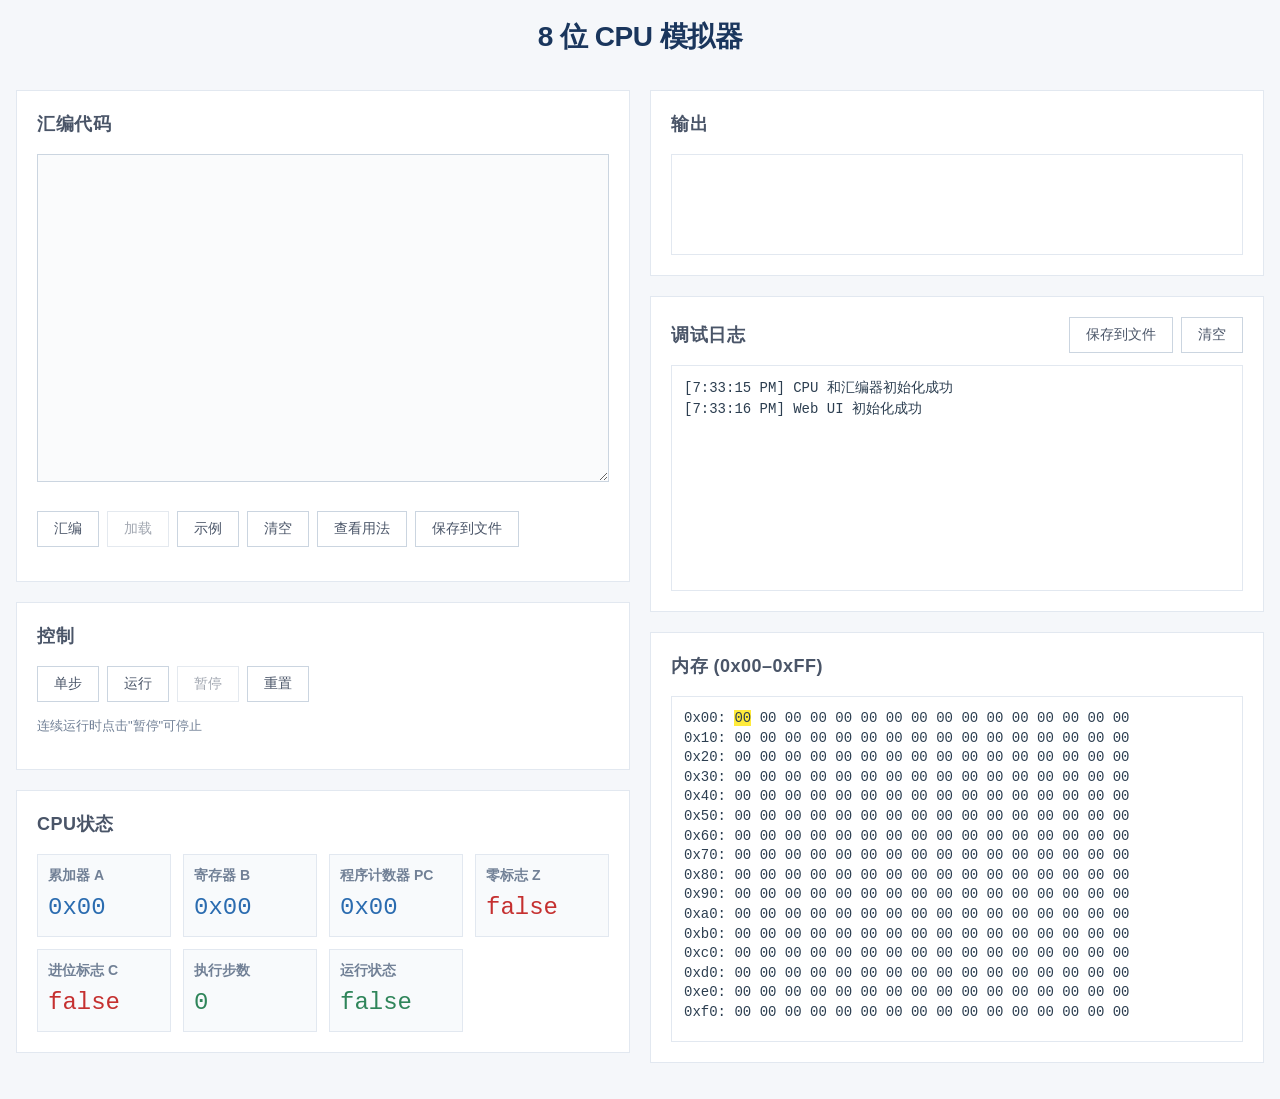
<file: simple-8bit-cpu/index.html>
<!DOCTYPE html>
<html lang="zh-CN">
<head>
  <meta charset="UTF-8" />
  <title>8位CPU模拟器</title>
  <link rel="stylesheet" href="style.css" />
</head>
<body>
  <header>
    <h1>8 位 CPU 模拟器</h1>
  </header>

  <main>
    <div class="container">
      <!-- 左侧：代码和控制 -->
      <div class="panel left">
        <section>
          <h2>汇编代码</h2>
          <textarea id="asmInput" rows="18"></textarea>
          <div class="buttons">
            <button id="btnAssemble">汇编</button>
            <button id="btnLoad">加载</button>
            <button id="btnExample">示例</button>
            <button id="btnClear">清空</button>
            <button id="btnHelp">查看用法</button>
            <button id="btnSave">保存到文件</button>
          </div>
        </section>

        <section>
          <h2>控制</h2>
          <div class="buttons">
            <button id="btnStep">单步</button>
            <button id="btnRun">运行</button>
            <button id="btnPause" disabled>暂停</button>
            <button id="btnReset">重置</button>
          </div>
          <p class="hint">连续运行时点击"暂停"可停止</p>
        </section>

        <section>
        <h2>CPU状态</h2>
        <div id="status">
            <div class="status-item">
            <div class="status-label">累加器 A</div>
            <div class="status-value hex" id="regA">0x00</div>
            </div>
            <div class="status-item">
            <div class="status-label">寄存器 B</div>
            <div class="status-value hex" id="regB">0x00</div>
            </div>
            <div class="status-item">
            <div class="status-label">程序计数器 PC</div>
            <div class="status-value hex" id="regPC">0x00</div>
            </div>
            <div class="status-item">
            <div class="status-label">零标志 Z</div>
            <div class="status-value flag" id="flagZ">0</div>
            </div>
            <div class="status-item">
            <div class="status-label">进位标志 C</div>
            <div class="status-value flag" id="flagC">0</div>
            </div>
            <div class="status-item">
            <div class="status-label">执行步数</div>
            <div class="status-value info" id="steps">0</div>
            </div>
            <div class="status-item">
            <div class="status-label">运行状态</div>
            <div class="status-value info" id="halted">已暂停</div>
            </div>
        </div>
        </section>
      </div>

      <!-- 右侧：输出和内存 -->
      <div class="panel right">
        <section>
          <h2>输出</h2>
          <div id="output" class="log"></div>
        </section>

        <section>
          <div class="section-header">
            <h2>调试日志</h2>
              <div class="header-buttons">
                <button id="btnSaveLog">保存到文件</button>
                <button id="btnClearLog">清空</button>
              </div>
          </div>
          <div id="debugLog" class="log debug"></div>
        </section>

        <section>
          <h2>内存 (0x00–0xFF)</h2>
          <div id="memoryView" class="memory"></div>
        </section>
      </div>
    </div>

    <!-- 帮助模态框 -->
    <div id="helpModal" class="modal">
        <div class="modal-content">
            <div class="modal-header">
                <h2>指令与寻址模式说明</h2>
                <button id="btnCloseHelp" class="close-btn">×</button>
            </div>
            <div id="helpContent" class="modal-body">
            </div>
        </div>
    </div>
    </div>
  </main>

  <script src="cpu.js"></script>
  <script src="assembler.js"></script>
  <script src="main.js"></script>
</body>
</html>
</file>
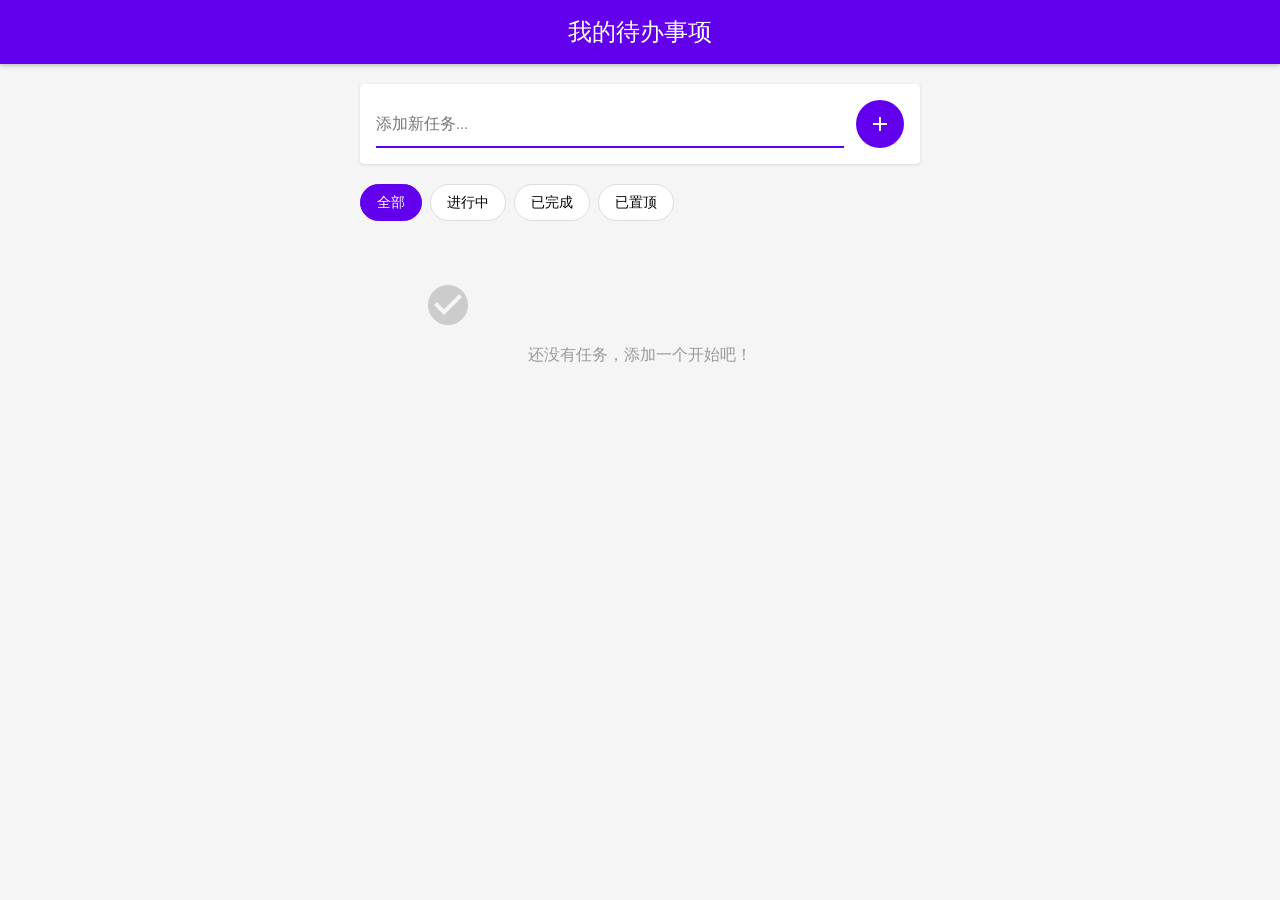
<file: to-do.html>
<!DOCTYPE html>
<html lang="zh-CN">
<head>
    <meta charset="UTF-8">
    <meta name="viewport" content="width=device-width, initial-scale=1.0">
    <title>Material To-Do</title>
    <link href="https://fonts.googleapis.com/icon?family=Material+Icons" rel="stylesheet">
    <link href="https://fonts.googleapis.com/css2?family=Roboto:wght@300;400;500;700&display=swap" rel="stylesheet">
    <style>
        * {
            margin: 0;
            padding: 0;
            box-sizing: border-box;
        }
        
        body {
            font-family: 'Roboto', sans-serif;
            background-color: #f5f5f5;
            color: #333;
        }
        
        .app-bar {
            background-color: #6200ee;
            color: white;
            padding: 16px;
            box-shadow: 0 2px 4px rgba(0,0,0,0.2);
            position: sticky;
            top: 0;
            z-index: 100;
        }
        
        .app-title {
            font-size: 1.5rem;
            font-weight: 500;
            text-align: center;
        }
        
        .container {
            max-width: 600px;
            margin: 0 auto;
            padding: 20px;
        }
        
        .input-card {
            background-color: white;
            border-radius: 4px;
            box-shadow: 0 1px 3px rgba(0,0,0,0.12);
            padding: 16px;
            margin-bottom: 20px;
            display: flex;
            gap: 12px;
        }
        
        .task-input {
            flex: 1;
            border: none;
            border-bottom: 2px solid #6200ee;
            font-size: 1rem;
            padding: 8px 0;
            font-family: 'Roboto', sans-serif;
            outline: none;
        }
        
        .add-btn {
            background-color: #6200ee;
            color: white;
            border: none;
            border-radius: 50%;
            width: 48px;
            height: 48px;
            display: flex;
            align-items: center;
            justify-content: center;
            cursor: pointer;
            transition: background-color 0.3s;
        }
        
        .add-btn:hover {
            background-color: #3700b3;
        }
        
        .filter-bar {
            display: flex;
            gap: 8px;
            margin-bottom: 20px;
            flex-wrap: wrap;
        }
        
        .filter-btn {
            background-color: white;
            border: 1px solid #ddd;
            border-radius: 20px;
            padding: 8px 16px;
            font-size: 0.9rem;
            cursor: pointer;
            transition: all 0.3s;
        }
        
        .filter-btn.active {
            background-color: #6200ee;
            color: white;
            border-color: #6200ee;
        }
        
        .filter-btn:hover {
            background-color: #f0f0f0;
        }
        
        .filter-btn.active:hover {
            background-color: #3700b3;
        }
        
        .task-list {
            list-style: none;
        }
        
        .task-item {
            background-color: white;
            border-radius: 4px;
            box-shadow: 0 1px 3px rgba(0,0,0,0.12);
            margin-bottom: 12px;
            display: flex;
            align-items: center;
            padding: 16px;
            transition: transform 0.2s, box-shadow 0.2s;
        }
        
        .task-item.pinned {
            border-left: 4px solid #ff9800;
        }
        
        .task-item:hover {
            transform: translateY(-2px);
            box-shadow: 0 4px 8px rgba(0,0,0,0.15);
        }
        
        .task-checkbox {
            margin-right: 16px;
            width: 24px;
            height: 24px;
            cursor: pointer;
        }
        
        .task-content {
            flex: 1;
            display: flex;
            flex-direction: column;
        }
        
        .task-text {
            font-size: 1rem;
            transition: text-decoration 0.3s, color 0.3s;
            margin-bottom: 4px;
        }
        
        .task-text.completed {
            text-decoration: line-through;
            color: #999;
        }
        
        .task-date {
            font-size: 0.8rem;
            color: #666;
        }
        
        .task-actions {
            display: flex;
            gap: 4px;
            align-items: center;
        }

        .pin-btn, .delete-btn {
            background: none;
            border: none;
            cursor: pointer;
            padding: 4px;
            border-radius: 50%;
            transition: background-color 0.3s;
            display: flex;
            width: 32px;
            height: 32px;
        }

        .pin-btn {
            color: #ff9800;
        }

        .delete-btn {
            color: #f44336;
        }

        .pin-btn:hover {
            background-color: rgba(255, 152, 0, 0.1);
        }

        .delete-btn:hover {
            background-color: rgba(244, 67, 54, 0.1);
        }
        
        .empty-state {
            text-align: center;
            padding: 40px;
            color: #999;
        }
        
        .empty-state .material-icons {
            font-size: 48px;
            margin-bottom: 16px;
            color: #ccc;
        }
    </style>
</head>
<body>
    <header class="app-bar">
        <h1 class="app-title">我的待办事项</h1>
    </header>
    
    <main class="container">
        <div class="input-card">
            <input type="text" class="task-input" placeholder="添加新任务..." id="taskInput">
            <button class="add-btn" id="addBtn">
                <span class="material-icons">add</span>
            </button>
        </div>
        
        <div class="filter-bar">
            <button class="filter-btn active" data-filter="all">全部</button>
            <button class="filter-btn" data-filter="active">进行中</button>
            <button class="filter-btn" data-filter="completed">已完成</button>
            <button class="filter-btn" data-filter="pinned">已置顶</button>
        </div>
        
        <ul class="task-list" id="taskList">
            <!-- 任务项会动态添加到这里 -->
        </ul>
        
        <div class="empty-state" id="emptyState">
            <span class="material-icons">check_circle_outline</span>
            <p>还没有任务，添加一个开始吧！</p>
        </div>
    </main>
    
    <script>
        class TodoApp {
            constructor() {
                this.tasks = this.loadTasks();
                this.currentFilter = 'all';
                this.taskInput = document.getElementById('taskInput');
                this.addBtn = document.getElementById('addBtn');
                this.taskList = document.getElementById('taskList');
                this.emptyState = document.getElementById('emptyState');
                this.filterButtons = document.querySelectorAll('.filter-btn');
                
                this.init();
            }
            
            init() {
                this.addBtn.addEventListener('click', () => this.addTask());
                this.taskInput.addEventListener('keypress', (e) => {
                    if (e.key === 'Enter') this.addTask();
                });
                
                // 绑定过滤按钮事件
                this.filterButtons.forEach(btn => {
                    btn.addEventListener('click', (e) => {
                        const filter = e.target.dataset.filter;
                        this.setFilter(filter);
                    });
                });
                
                this.render();
            }
            
            loadTasks() {
                const saved = localStorage.getItem('materialTodo');
                return saved ? JSON.parse(saved) : [];
            }
            
            saveTasks() {
                localStorage.setItem('materialTodo', JSON.stringify(this.tasks));
            }
            
            addTask() {
                const text = this.taskInput.value.trim();
                if (!text) return;
                
                const task = {
                    id: Date.now(),
                    text: text,
                    completed: false,
                    pinned: false,
                    date: this.formatDate(new Date())
                };
                
                this.tasks.unshift(task);
                this.taskInput.value = '';
                this.saveTasks();
                this.render();
            }
            
            formatDate(date) {
                const month = (date.getMonth() + 1).toString().padStart(2, '0');
                const day = date.getDate().toString().padStart(2, '0');
                return `${month}-${day}`;
            }
            
            toggleTask(id) {
                const task = this.tasks.find(t => t.id === id);
                if (task) {
                    task.completed = !task.completed;
                    this.saveTasks();
                    this.render();
                }
            }
            
            togglePin(id) {
                const task = this.tasks.find(t => t.id === id);
                if (task) {
                    task.pinned = !task.pinned;
                    this.saveTasks();
                    this.render();
                }
            }
            
            deleteTask(id) {
                this.tasks = this.tasks.filter(t => t.id !== id);
                this.saveTasks();
                this.render();
            }
            
            setFilter(filter) {
                this.currentFilter = filter;
                
                // 更新按钮状态
                this.filterButtons.forEach(btn => {
                    if (btn.dataset.filter === filter) {
                        btn.classList.add('active');
                    } else {
                        btn.classList.remove('active');
                    }
                });
                
                this.render();
            }
            
            getFilteredTasks() {
                return this.tasks.filter(task => {
                    if (this.currentFilter === 'all') return true;
                    if (this.currentFilter === 'active') return !task.completed;
                    if (this.currentFilter === 'completed') return task.completed;
                    if (this.currentFilter === 'pinned') return task.pinned;
                    return true;
                });
            }
            
            render() {
                const filteredTasks = this.getFilteredTasks();
                
                if (filteredTasks.length === 0) {
                    this.taskList.innerHTML = '';
                    this.emptyState.style.display = 'block';
                    return;
                }
                
                this.emptyState.style.display = 'none';
                
                // 置顶任务优先显示
                const sortedTasks = [...filteredTasks].sort((a, b) => {
                    if (a.pinned && !b.pinned) return -1;
                    if (!a.pinned && b.pinned) return 1;
                    return 0;
                });
                
                this.taskList.innerHTML = sortedTasks.map(task => `
                    <li class="task-item ${task.pinned ? 'pinned' : ''}">
                        <input type="checkbox" 
                               class="task-checkbox" 
                               ${task.completed ? 'checked' : ''}
                               onchange="app.toggleTask(${task.id})">
                        <div class="task-content">
                            <span class="task-text ${task.completed ? 'completed' : ''}">
                                ${task.text}
                            </span>
                            <span class="task-date">${task.date}</span>
                        </div>
                        <div class="task-actions">
                            <button class="pin-btn" onclick="app.togglePin(${task.id})">
                                <span class="material-icons">
                                    ${task.pinned ? 'push_pin' : 'push_pin_outline'}
                                </span>
                            </button>
                            <button class="delete-btn" onclick="app.deleteTask(${task.id})">
                                <span class="material-icons">delete</span>
                            </button>
                        </div>
                    </li>
                `).join('');
            }
        }
        
        const app = new TodoApp();
    </script>
</body>
</html>
</file>
<file: simple-8bit-cpu/style.css>
/* 基础样式 */
body {
  margin: 16px;
  font-family: -apple-system, BlinkMacSystemFont, 'Segoe UI', Roboto, Oxygen, Ubuntu, sans-serif;
  background: #f5f7fa;
  color: #2c3e50;
  line-height: 1.5;
}

header {
  margin-bottom: 32px;
}

h1 {
  margin: 0;
  font-size: 28px;
  font-weight: 600;
  color: #1a365d;
  text-align: center;
  letter-spacing: -0.5px;
}

/* 主容器 */
.container {
  display: flex;
  gap: 20px;
  max-width: 1400px;
  margin: 0 auto;
}

.panel {
  flex: 1;
  min-width: 320px;
}

/* 区块 */
section {
  background: white;
  border: 1px solid #e2e8f0;
  padding: 20px;
  margin-bottom: 20px;
}

h2 {
  margin: 0 0 16px;
  font-size: 18px;
  font-weight: 600;
  color: #4a5568;
  text-transform: none;
  letter-spacing: 0.5px;
}

/* 按钮 */
button {
  padding: 8px 16px;
  border: 1px solid #cbd5e0;
  background: #ffffff;
  color: #4a5568;
  font-size: 14px;
  font-weight: 500;
  cursor: pointer;
  transition: all 0.15s;
}

button:hover {
  background: #f7fafc;
  border-color: #a0aec0;
}

button:disabled {
  opacity: 0.5;
  cursor: not-allowed;
}

.buttons {
  display: flex;
  flex-wrap: wrap;
  gap: 8px;
  margin: 14px 0;
}

/* 文本输入 */
#asmInput {
  font-family: 'SF Mono', 'Ubuntu Mono', 'Courier New', monospace;
  width: 100%;
  padding: 10px;
  border: 1px solid #cbd5e0;
  font-size: 15px;
  box-sizing: border-box;
  margin-bottom: 8px;
  background: #fafbfc;
  resize: vertical;
  min-height: 220px;
}

/* 状态显示 */
#status {
  display: grid;
  grid-template-columns: repeat(auto-fit, minmax(130px, 1fr));
  gap: 12px;
}

.status-item {
  display: flex;
  flex-direction: column;
  padding: 10px;
  background: #f8fafc;
  border: 1px solid #e2e8f0;
}

.status-label {
  font-size: 14px;
  font-weight: 600;
  color: #718096;
  margin-bottom: 4px;
  text-transform: uppercase;
}

.status-value {
  font-size: 24px;
  font-weight: 500;
  font-family: 'SF Mono', 'Ubuntu Mono', 'Courier New', monospace;
}

.status-value.hex { color: #2b6cb0; }
.status-value.flag { color: #c53030; }
.status-value.info { color: #2f855a; }

/* 输出区域 */
#output,
#debugLog,
#memoryView {
  font-family: 'SF Mono', 'Ubuntu Mono', 'Courier New', monospace;
  font-size: 14px;
}

.log {
  border: 1px solid #e2e8f0;
  background: white;
  padding: 12px;
  height: 75px;
  white-space: pre-wrap;
  overflow-wrap: break-word;
  overflow-y: auto;
}

.debug {
  height: 200px;
  overflow-y: auto;
}

/* 内存视图 */
.memory {
  padding: 12px;
  background: white;
  border: 1px solid #e2e8f0;
  height: 320px;
  overflow-y: auto;
  font-size: 14px;
  line-height: 1.4;
}

/* 辅助样式 */
.hint {
  font-size: 13px;
  color: #718096;
  margin-top: 8px;
}

.section-header {
  display: flex;
  justify-content: space-between;
  align-items: center;
  margin-bottom: 12px;
}

.section-header h2 {
  margin: 0;
}

.header-buttons {
  display: flex;
  gap: 8px;
}

/* 帮助面板 */
.modal {
  display: none;
  position: fixed;
  top: 0;
  left: 0;
  width: 100%;
  height: 100%;
  background: rgba(0,0,0,0.6);
  z-index: 1000;
}

.modal-content {
  background: white;
  margin: 40px auto;
  padding: 0;
  width: 90%;
  max-width: 800px;
  max-height: 80vh;
  overflow: auto;
  border: 1px solid #e2e8f0;
}

.modal-header {
  display: flex;
  justify-content: space-between;
  align-items: center;
  padding: 20px;
  border-bottom: 1px solid #e2e8f0;
}

.modal-header h2 {
  margin: 0;
  font-size: 18px;
  color: #2d3748;
}

.close-btn {
  border: none;
  width: 30px; 
  height: 30px;
  background: none;
  font-size: 24px;
  cursor: pointer;
  padding: 0;
  border-radius: 50%;
}

.modal-body {
  padding: 20px;
  font-size: 14px;
  line-height: 1.6;
}

#helpModal table {
  width: 100%;
  border-collapse: collapse;
  margin: 16px 0;
}

#helpModal th,
#helpModal td {
  padding: 8px 12px;
  border: 1px solid #e2e8f0;
  text-align: left;
}

#helpModal th {
  background: #f7fafc;
  font-weight: 600;
}

#helpModal .modal-content {
  -ms-overflow-style: none;
  scrollbar-width: none;
}

#helpModal .modal-content::-webkit-scrollbar {
  display: none;
}

/* 响应式设计 */
@media (max-width: 1000px) {
  .container {
    flex-direction: column;
  }
  
  body {
    margin: 16px;
  }
}
</file>
